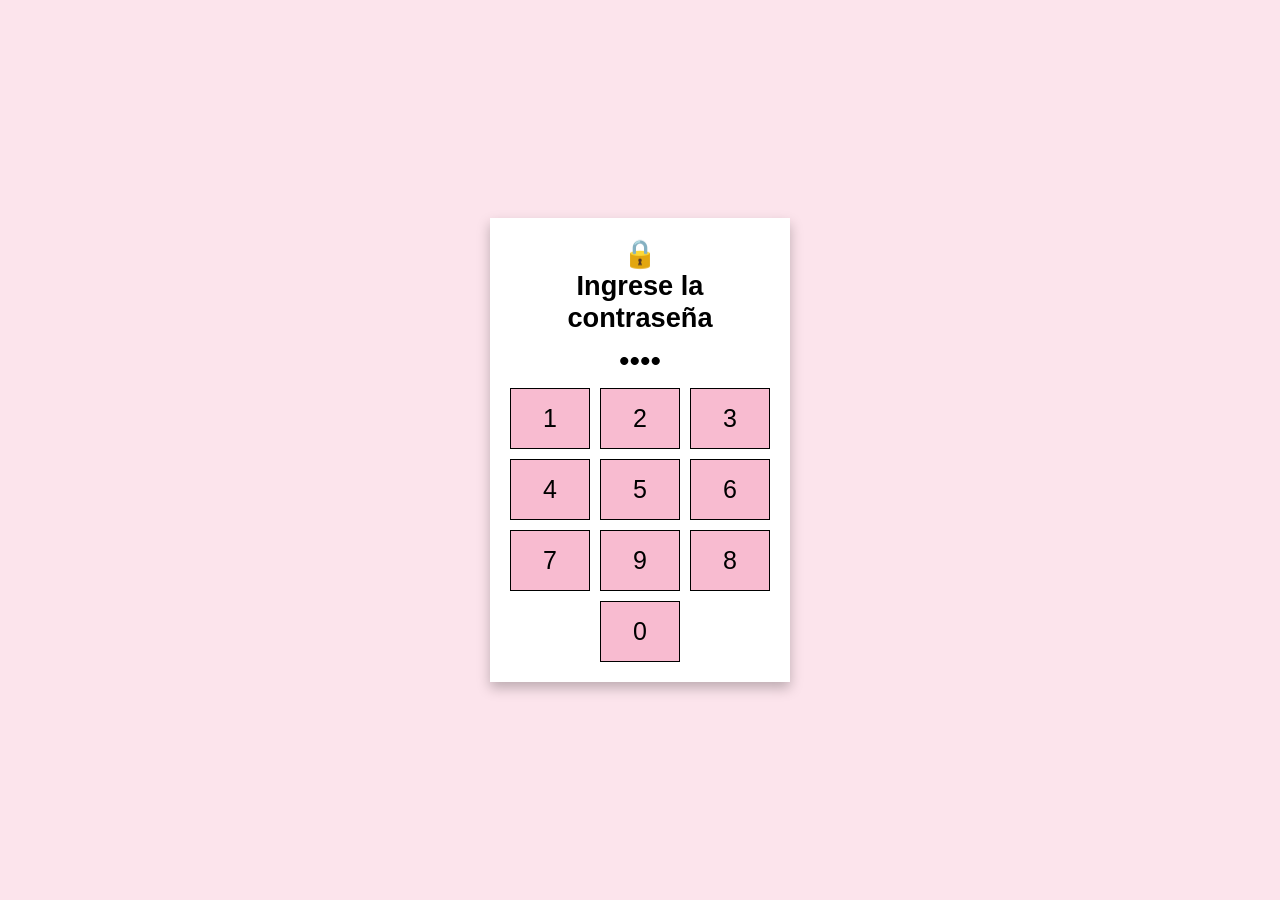
<file: index.html>
<!DOCTYPE html>
<html lang="en">
  <head>
    <meta charset="UTF-8" />
    <meta name="viewport" content="width=device-width, initial-scale=1.0" />
    <link rel="preconnect" href="https://fonts.googleapis.com">
    <link rel="preconnect" href="https://fonts.gstatic.com" crossorigin>
    <link href="https://fonts.googleapis.com/css2?family=Poppins:wght@300;400;500;600&display=swap" rel="stylesheet">
    <title>Sonnenschein</title>
    
    <style>
      * {
        padding: 0;
        margin: 0;
        box-sizing: border-box;
        font-family: sans-serif;
      }

      body {
        display: flex;
        width: 100%;
        height: 100vh;
        justify-content: center;
        align-items: center;
        background-color: #fce4ec;
      }

      .container {
        width: 300px;
        text-align: center;
        padding: 20px;
        background-color: #fff;
        box-shadow: 0 6px 12px rgba(0, 0, 0, 0.25);
      }

      .container h2 {
        font-size: 1.7rem;
      }

      .input-display {
        text-align: center;
        margin: 0;
        font-size: 30px;
        margin: 10px 0;
      }

      .keypad {
        display: grid;
        grid-template-columns: repeat(3, 1fr);
        gap: 10px;
      }

      .keypad button {
        padding: 15px;
        font-size: 25px;
        background-color: #f8bbd0;
        border: 1px black solid;
        outline: none;
        cursor: pointer;
        transition: background 0.2s;
      }

      .key:hover {
        background-color: #f48fb1;
      }

      .keypad button:last-child {
        grid-column: 2/3;
      }

    </style>
  </head>
  <body>
    <div class="container">
      <h2>
        🔒<br />
        Ingrese la contraseña
      </h2>
      <div class="input-display" id="inputDisplay">••••</div>
      <div class="keypad">
        <button class="key" onclick="enterDigit('1')">1</button>
        <button class="key" onclick="enterDigit('2')">2</button>
        <button class="key" onclick="enterDigit('3')">3</button>
        <button class="key" onclick="enterDigit('4')">4</button>
        <button class="key" onclick="enterDigit('5')">5</button>
        <button class="key" onclick="enterDigit('6')">6</button>
        <button class="key" onclick="enterDigit('7')">7</button>
        <button class="key" onclick="enterDigit('9')">9</button>
        <button class="key" onclick="enterDigit('8')">8</button>
        <button class="key" onclick="enterDigit('0')">0</button>
      </div>
    </div>

    <script>
      const correctPassword = "0907";
      const display = document.getElementById("inputDisplay");
      let input = "";
      function enterDigit(digit) {
        if (input.length < 4) {
          input += digit;
        }
        display.textContent = input.padEnd(4, "•");
        if (input.length === 4) {
          if (input === correctPassword) {
            window.location.href = "flower.html"; 
          } else {
            alert("Contraseña incorecta, intenta de nuevo");
            input = "";
            display.textContent = "••••";
          }
        }
      }
    </script>
  </body>
</html>
</file>
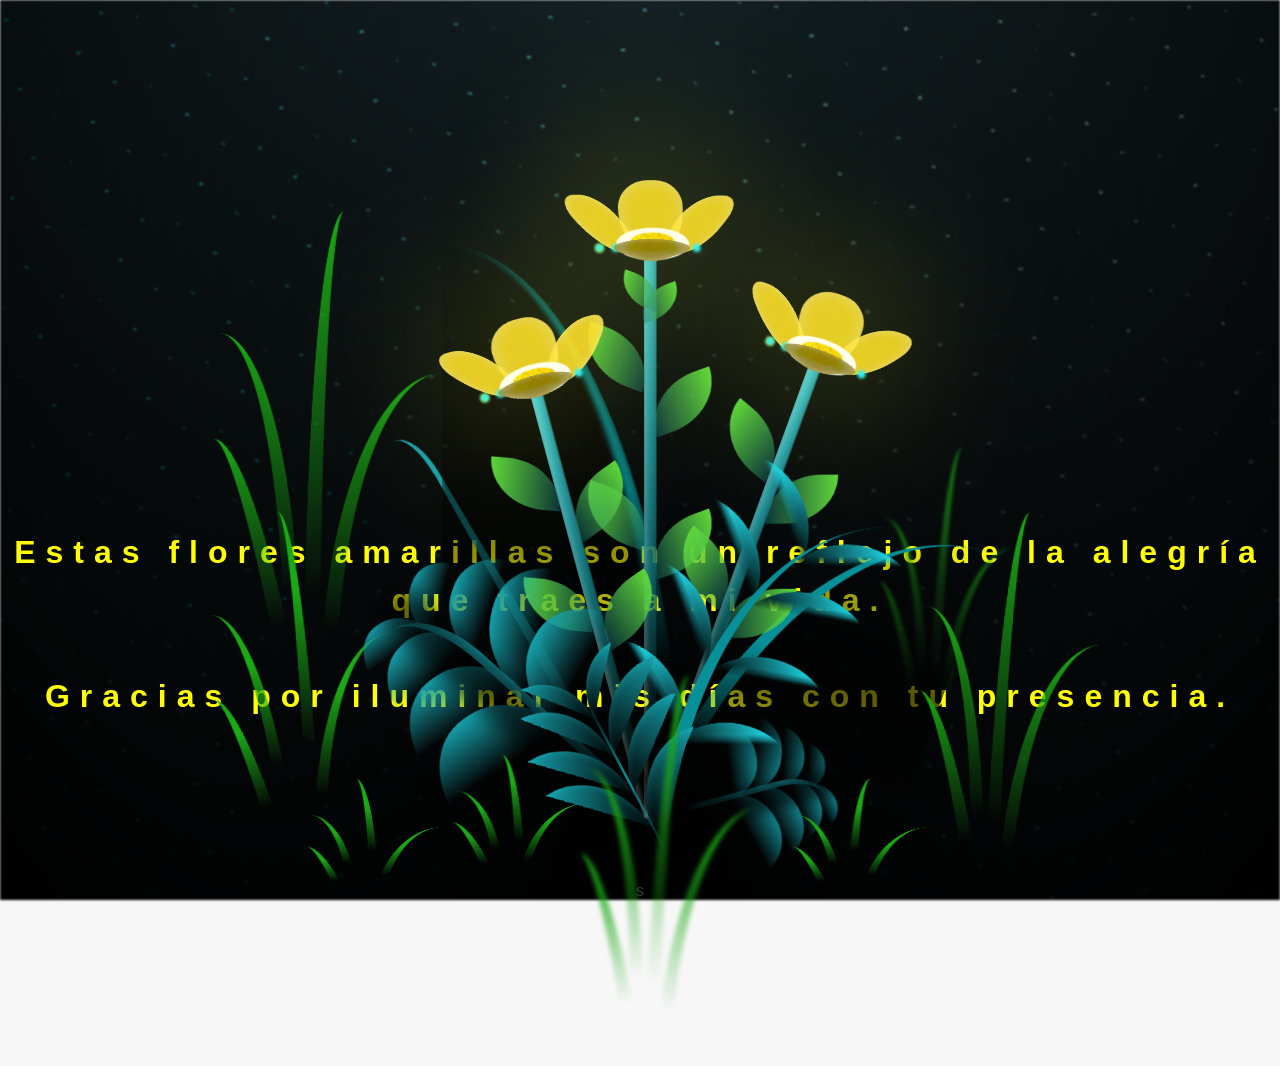
<file: flower.html>
<!DOCTYPE html>
<html lang="es">
  <head>
    <meta charset="UTF-8" />
    <meta http-equiv="X-UA-Compatible" content="IE=edge" />
    <meta name="viewport" content="width=device-width, initial-scale=1.0" />
    <link rel="stylesheet" href="css/main.css" />
    <link rel="icon" href="img/flowers.png" type="image/x-icon" />
    <title>Flower</title>
  </head>
  <body class="container">

  s
    <h1 class="titulo">Estas flores amarillas son un reflejo de la alegría que traes a mi vida. <br> <br>
      Gracias por iluminar mis días con tu presencia.</h1>
  
    <div class="night"></div>
    <div class="flowers">
      <div class="flower flower--1">
        <div class="flower__leafs flower__leafs--1">
          <div class="flower__leaf flower__leaf--1"></div>
          <div class="flower__leaf flower__leaf--2"></div>
          <div class="flower__leaf flower__leaf--3"></div>
          <div class="flower__leaf flower__leaf--4"></div>
          <div class="flower__white-circle"></div>

          <div class="flower__light flower__light--1"></div>
          <div class="flower__light flower__light--2"></div>
          <div class="flower__light flower__light--3"></div>
          <div class="flower__light flower__light--4"></div>
          <div class="flower__light flower__light--5"></div>
          <div class="flower__light flower__light--6"></div>
          <div class="flower__light flower__light--7"></div>
          <div class="flower__light flower__light--8"></div>
        </div>
        <div class="flower__line">
          <div class="flower__line__leaf flower__line__leaf--1"></div>
          <div class="flower__line__leaf flower__line__leaf--2"></div>
          <div class="flower__line__leaf flower__line__leaf--3"></div>
          <div class="flower__line__leaf flower__line__leaf--4"></div>
          <div class="flower__line__leaf flower__line__leaf--5"></div>
          <div class="flower__line__leaf flower__line__leaf--6"></div>
        </div>
      </div>

      <div class="flower flower--2">
        <div class="flower__leafs flower__leafs--2">
          <div class="flower__leaf flower__leaf--1"></div>
          <div class="flower__leaf flower__leaf--2"></div>
          <div class="flower__leaf flower__leaf--3"></div>
          <div class="flower__leaf flower__leaf--4"></div>
          <div class="flower__white-circle"></div>

          <div class="flower__light flower__light--1"></div>
          <div class="flower__light flower__light--2"></div>
          <div class="flower__light flower__light--3"></div>
          <div class="flower__light flower__light--4"></div>
          <div class="flower__light flower__light--5"></div>
          <div class="flower__light flower__light--6"></div>
          <div class="flower__light flower__light--7"></div>
          <div class="flower__light flower__light--8"></div>
        </div>
        <div class="flower__line">
          <div class="flower__line__leaf flower__line__leaf--1"></div>
          <div class="flower__line__leaf flower__line__leaf--2"></div>
          <div class="flower__line__leaf flower__line__leaf--3"></div>
          <div class="flower__line__leaf flower__line__leaf--4"></div>
        </div>
      </div>

      <div class="flower flower--3">
        <div class="flower__leafs flower__leafs--3">
          <div class="flower__leaf flower__leaf--1"></div>
          <div class="flower__leaf flower__leaf--2"></div>
          <div class="flower__leaf flower__leaf--3"></div>
          <div class="flower__leaf flower__leaf--4"></div>
          <div class="flower__white-circle"></div>

          <div class="flower__light flower__light--1"></div>
          <div class="flower__light flower__light--2"></div>
          <div class="flower__light flower__light--3"></div>
          <div class="flower__light flower__light--4"></div>
          <div class="flower__light flower__light--5"></div>
          <div class="flower__light flower__light--6"></div>
          <div class="flower__light flower__light--7"></div>
          <div class="flower__light flower__light--8"></div>
        </div>
        <div class="flower__line">
          <div class="flower__line__leaf flower__line__leaf--1"></div>
          <div class="flower__line__leaf flower__line__leaf--2"></div>
          <div class="flower__line__leaf flower__line__leaf--3"></div>
          <div class="flower__line__leaf flower__line__leaf--4"></div>
        </div>
      </div>

      <div class="grow-ans" style="--d: 1.2s">
        <div class="flower__g-long">
          <div class="flower__g-long__top"></div>
          <div class="flower__g-long__bottom"></div>
        </div>
      </div>

      <div class="growing-grass">
        <div class="flower__grass flower__grass--1">
          <div class="flower__grass--top"></div>
          <div class="flower__grass--bottom"></div>
          <div class="flower__grass__leaf flower__grass__leaf--1"></div>
          <div class="flower__grass__leaf flower__grass__leaf--2"></div>
          <div class="flower__grass__leaf flower__grass__leaf--3"></div>
          <div class="flower__grass__leaf flower__grass__leaf--4"></div>
          <div class="flower__grass__leaf flower__grass__leaf--5"></div>
          <div class="flower__grass__leaf flower__grass__leaf--6"></div>
          <div class="flower__grass__leaf flower__grass__leaf--7"></div>
          <div class="flower__grass__leaf flower__grass__leaf--8"></div>
          <div class="flower__grass__overlay"></div>
        </div>
      </div>

      <div class="growing-grass">
        <div class="flower__grass flower__grass--2">
          <div class="flower__grass--top"></div>
          <div class="flower__grass--bottom"></div>
          <div class="flower__grass__leaf flower__grass__leaf--1"></div>
          <div class="flower__grass__leaf flower__grass__leaf--2"></div>
          <div class="flower__grass__leaf flower__grass__leaf--3"></div>
          <div class="flower__grass__leaf flower__grass__leaf--4"></div>
          <div class="flower__grass__leaf flower__grass__leaf--5"></div>
          <div class="flower__grass__leaf flower__grass__leaf--6"></div>
          <div class="flower__grass__leaf flower__grass__leaf--7"></div>
          <div class="flower__grass__leaf flower__grass__leaf--8"></div>
          <div class="flower__grass__overlay"></div>
        </div>
      </div>

      <div class="grow-ans" style="--d: 2.4s">
        <div class="flower__g-right flower__g-right--1">
          <div class="leaf"></div>
        </div>
      </div>

      <div class="grow-ans" style="--d: 2.8s">
        <div class="flower__g-right flower__g-right--2">
          <div class="leaf"></div>
        </div>
      </div>

      <div class="grow-ans" style="--d: 2.8s">
        <div class="flower__g-front">
          <div
            class="flower__g-front__leaf-wrapper flower__g-front__leaf-wrapper--1"
          >
            <div class="flower__g-front__leaf"></div>
          </div>
          <div
            class="flower__g-front__leaf-wrapper flower__g-front__leaf-wrapper--2"
          >
            <div class="flower__g-front__leaf"></div>
          </div>
          <div
            class="flower__g-front__leaf-wrapper flower__g-front__leaf-wrapper--3"
          >
            <div class="flower__g-front__leaf"></div>
          </div>
          <div
            class="flower__g-front__leaf-wrapper flower__g-front__leaf-wrapper--4"
          >
            <div class="flower__g-front__leaf"></div>
          </div>
          <div
            class="flower__g-front__leaf-wrapper flower__g-front__leaf-wrapper--5"
          >
            <div class="flower__g-front__leaf"></div>
          </div>
          <div
            class="flower__g-front__leaf-wrapper flower__g-front__leaf-wrapper--6"
          >
            <div class="flower__g-front__leaf"></div>
          </div>
          <div
            class="flower__g-front__leaf-wrapper flower__g-front__leaf-wrapper--7"
          >
            <div class="flower__g-front__leaf"></div>
          </div>
          <div
            class="flower__g-front__leaf-wrapper flower__g-front__leaf-wrapper--8"
          >
            <div class="flower__g-front__leaf"></div>
          </div>
          <div class="flower__g-front__line"></div>
        </div>
      </div>

      <div class="grow-ans" style="--d: 3.2s">
        <div class="flower__g-fr">
          <div class="leaf"></div>
          <div class="flower__g-fr__leaf flower__g-fr__leaf--1"></div>
          <div class="flower__g-fr__leaf flower__g-fr__leaf--2"></div>
          <div class="flower__g-fr__leaf flower__g-fr__leaf--3"></div>
          <div class="flower__g-fr__leaf flower__g-fr__leaf--4"></div>
          <div class="flower__g-fr__leaf flower__g-fr__leaf--5"></div>
          <div class="flower__g-fr__leaf flower__g-fr__leaf--6"></div>
          <div class="flower__g-fr__leaf flower__g-fr__leaf--7"></div>
          <div class="flower__g-fr__leaf flower__g-fr__leaf--8"></div>
        </div>
      </div>

      <div class="long-g long-g--0">
        <div class="grow-ans" style="--d: 3s">
          <div class="leaf leaf--0"></div>
        </div>
        <div class="grow-ans" style="--d: 2.2s">
          <div class="leaf leaf--1"></div>
        </div>
        <div class="grow-ans" style="--d: 3.4s">
          <div class="leaf leaf--2"></div>
        </div>
        <div class="grow-ans" style="--d: 3.6s">
          <div class="leaf leaf--3"></div>
        </div>
      </div>

      <div class="long-g long-g--1">
        <div class="grow-ans" style="--d: 3.6s">
          <div class="leaf leaf--0"></div>
        </div>
        <div class="grow-ans" style="--d: 3.8s">
          <div class="leaf leaf--1"></div>
        </div>
        <div class="grow-ans" style="--d: 4s">
          <div class="leaf leaf--2"></div>
        </div>
        <div class="grow-ans" style="--d: 4.2s">
          <div class="leaf leaf--3"></div>
        </div>
      </div>

      <div class="long-g long-g--2">
        <div class="grow-ans" style="--d: 4s">
          <div class="leaf leaf--0"></div>
        </div>
        <div class="grow-ans" style="--d: 4.2s">
          <div class="leaf leaf--1"></div>
        </div>
        <div class="grow-ans" style="--d: 4.4s">
          <div class="leaf leaf--2"></div>
        </div>
        <div class="grow-ans" style="--d: 4.6s">
          <div class="leaf leaf--3"></div>
        </div>
      </div>

      <div class="long-g long-g--3">
        <div class="grow-ans" style="--d: 4s">
          <div class="leaf leaf--0"></div>
        </div>
        <div class="grow-ans" style="--d: 4.2s">
          <div class="leaf leaf--1"></div>
        </div>
        <div class="grow-ans" style="--d: 3s">
          <div class="leaf leaf--2"></div>
        </div>
        <div class="grow-ans" style="--d: 3.6s">
          <div class="leaf leaf--3"></div>
        </div>
      </div>

      <div class="long-g long-g--4">
        <div class="grow-ans" style="--d: 4s">
          <div class="leaf leaf--0"></div>
        </div>
        <div class="grow-ans" style="--d: 4.2s">
          <div class="leaf leaf--1"></div>
        </div>
        <div class="grow-ans" style="--d: 3s">
          <div class="leaf leaf--2"></div>
        </div>
        <div class="grow-ans" style="--d: 3.6s">
          <div class="leaf leaf--3"></div>
        </div>
      </div>

      <div class="long-g long-g--5">
        <div class="grow-ans" style="--d: 4s">
          <div class="leaf leaf--0"></div>
        </div>
        <div class="grow-ans" style="--d: 4.2s">
          <div class="leaf leaf--1"></div>
        </div>
        <div class="grow-ans" style="--d: 3s">
          <div class="leaf leaf--2"></div>
        </div>
        <div class="grow-ans" style="--d: 3.6s">
          <div class="leaf leaf--3"></div>
        </div>
      </div>

      <div class="long-g long-g--6">
        <div class="grow-ans" style="--d: 4.2s">
          <div class="leaf leaf--0"></div>
        </div>
        <div class="grow-ans" style="--d: 4.4s">
          <div class="leaf leaf--1"></div>
        </div>
        <div class="grow-ans" style="--d: 4.6s">
          <div class="leaf leaf--2"></div>
        </div>
        <div class="grow-ans" style="--d: 4.8s">
          <div class="leaf leaf--3"></div>
        </div>
      </div>

      <div class="long-g long-g--7">
        <div class="grow-ans" style="--d: 3s">
          <div class="leaf leaf--0"></div>
        </div>
        <div class="grow-ans" style="--d: 3.2s">
          <div class="leaf leaf--1"></div>
        </div>
        <div class="grow-ans" style="--d: 3.5s">
          <div class="leaf leaf--2"></div>
        </div>
        <div class="grow-ans" style="--d: 3.6s">
          <div class="leaf leaf--3"></div>
        </div>
      </div>
    </div>
    <script src="anim.js"></script>
    <script src="main.js"></script>
    
    <!-- Botón Sorpresa (Oculto por defecto) -->
<div id="container-sorpresa" style="display: none; position: absolute; top: 70%; z-index: 9999; text-align: center;">
  <a href="sorpresa.html" class="btn-sorpresa">✨ Una sorpresa más ✨</a>
</div>


<!-- Etiqueta de audio actualizada con id -->
<audio id="musica" src="sound/ChristianBasso&HaienQiu-Flowers.mp3" loop preload="auto"></audio>

<script>
  window.addEventListener("DOMContentLoaded", () => {
    const audio = document.getElementById("musica");

    // Intentar reproducir automáticamente al cargar/reiniciar
    const playAudio = () => {
      audio.play().catch((error) => {
        console.log("El navegador bloqueó la reproducción automática. Esperando toque del usuario.");
      });
    };

    playAudio();

   
    const enableAudioOnTouch = () => {
      if (audio.paused) {
        audio.play();
      }
      document.removeEventListener("click", enableAudioOnTouch);
      document.removeEventListener("touchstart", enableAudioOnTouch);
    };

    document.addEventListener("click", enableAudioOnTouch);
    document.addEventListener("touchstart", enableAudioOnTouch);
  });
</script>

  </body>
</html>
</file>
<file: css/main.css>
*,
*::after,
*::before {
  padding: 0;
  margin: 0;
  box-sizing: border-box;
}

:root {
  --dark-color: #000;
}

body {
  display: flex;
  align-items: flex-end;
  justify-content: center;
  min-height: 100vh;
  background-color: var(--dark-color);
  overflow: hidden;
  perspective: 1000px;
}

#lyrics {
  font-size: 28px;
  font-family: "Franklin Gothic Medium", "Arial Narrow", Arial, sans-serif;
  color: white;
  position: absolute;
  margin-bottom: 20%;
  z-index: 1;
  font-weight: bold;
  letter-spacing: 4px;
}
@media only screen and (max-width: 600px) {
  /* Estilos específicos para dispositivos con un ancho máximo de 600px */
  #lyrics {
      font-size: 14px; /* Reduce el tamaño del texto para dispositivos más pequeños */
      margin-bottom: 530px;
      letter-spacing: 3px;
  }

}
.titulo {
  margin-bottom: 180px;
  font-family: "Arial Narrow", Arial, sans-serif;
  color: yellow;
  position: absolute;
  font-weight: bold;
  letter-spacing: 10px;
  opacity: 0;
  animation: fadeIn 3s ease-in-out forwards;
  text-align: center;
}
@keyframes fadeIn {
  from {
    opacity: 0;
  }
  to {
    opacity: 1;
  }
}

.night {
  z-index: -1;
  position: absolute;
  left: 50%;
  top: 0;
  transform: translateX(-50%);
  width: 100%;
  height: 100%;
  filter: blur(0.1vmin);
  background-image: radial-gradient(
      ellipse at top,
      transparent 0%,
      var(--dark-color)
    ),
    radial-gradient(
      ellipse at bottom,
      var(--dark-color),
      rgba(145, 233, 255, 0.2)
    ),
    repeating-linear-gradient(
      220deg,
      rgb(0, 0, 0) 0px,
      rgb(0, 0, 0) 19px,
      transparent 19px,
      transparent 22px
    ),
    repeating-linear-gradient(
      189deg,
      rgb(0, 0, 0) 0px,
      rgb(0, 0, 0) 19px,
      transparent 19px,
      transparent 22px
    ),
    repeating-linear-gradient(
      148deg,
      rgb(0, 0, 0) 0px,
      rgb(0, 0, 0) 19px,
      transparent 19px,
      transparent 22px
    ),
    linear-gradient(90deg, rgb(0, 255, 250), rgb(240, 240, 240));
}

.flowers {
  position: relative;
  transform: scale(0.9);
  /*margin-bottom: 100px;
  */
}

@media only screen and (max-width: 600px) {
  /* Estilos específicos para dispositivos con un ancho máximo de 600px */
.flowers {
      font-size: 14px;
      margin-bottom: 35%;
      letter-spacing: 3px;
      transform: scale(1.0);
}

}

.flower {
  position: absolute;
  bottom: 10vmin;
  transform-origin: bottom center;
  z-index: 10;
  --fl-speed: 0.8s;
}
.flower--1 {
  -webkit-animation: moving-flower-1 4s linear infinite;
  animation: moving-flower-1 4s linear infinite;
}
.flower--1 .flower__line {
  height: 70vmin;
  -webkit-animation-delay: 0.3s;
  animation-delay: 0.3s;
}
.flower--1 .flower__line__leaf--1 {
  -webkit-animation: blooming-leaf-right var(--fl-speed) 1.6s backwards;
  animation: blooming-leaf-right var(--fl-speed) 1.6s backwards;
}
.flower--1 .flower__line__leaf--2 {
  -webkit-animation: blooming-leaf-right var(--fl-speed) 1.4s backwards;
  animation: blooming-leaf-right var(--fl-speed) 1.4s backwards;
}
.flower--1 .flower__line__leaf--3 {
  -webkit-animation: blooming-leaf-left var(--fl-speed) 1.2s backwards;
  animation: blooming-leaf-left var(--fl-speed) 1.2s backwards;
}
.flower--1 .flower__line__leaf--4 {
  -webkit-animation: blooming-leaf-left var(--fl-speed) 1s backwards;
  animation: blooming-leaf-left var(--fl-speed) 1s backwards;
}
.flower--1 .flower__line__leaf--5 {
  -webkit-animation: blooming-leaf-right var(--fl-speed) 1.8s backwards;
  animation: blooming-leaf-right var(--fl-speed) 1.8s backwards;
}
.flower--1 .flower__line__leaf--6 {
  -webkit-animation: blooming-leaf-left var(--fl-speed) 2s backwards;
  animation: blooming-leaf-left var(--fl-speed) 2s backwards;
}
.flower--2 {
  left: 50%;
  transform: rotate(20deg);
  -webkit-animation: moving-flower-2 4s linear infinite;
  animation: moving-flower-2 4s linear infinite;
}
.flower--2 .flower__line {
  height: 60vmin;
  -webkit-animation-delay: 0.6s;
  animation-delay: 0.6s;
}
.flower--2 .flower__line__leaf--1 {
  -webkit-animation: blooming-leaf-right var(--fl-speed) 1.9s backwards;
  animation: blooming-leaf-right var(--fl-speed) 1.9s backwards;
}
.flower--2 .flower__line__leaf--2 {
  -webkit-animation: blooming-leaf-right var(--fl-speed) 1.7s backwards;
  animation: blooming-leaf-right var(--fl-speed) 1.7s backwards;
}
.flower--2 .flower__line__leaf--3 {
  -webkit-animation: blooming-leaf-left var(--fl-speed) 1.5s backwards;
  animation: blooming-leaf-left var(--fl-speed) 1.5s backwards;
}
.flower--2 .flower__line__leaf--4 {
  -webkit-animation: blooming-leaf-left var(--fl-speed) 1.3s backwards;
  animation: blooming-leaf-left var(--fl-speed) 1.3s backwards;
}
.flower--3 {
  left: 50%;
  transform: rotate(-15deg);
  -webkit-animation: moving-flower-3 4s linear infinite;
  animation: moving-flower-3 4s linear infinite;
}
.flower--3 .flower__line {
  -webkit-animation-delay: 0.9s;
  animation-delay: 0.9s;
}
.flower--3 .flower__line__leaf--1 {
  -webkit-animation: blooming-leaf-right var(--fl-speed) 2.5s backwards;
  animation: blooming-leaf-right var(--fl-speed) 2.5s backwards;
}
.flower--3 .flower__line__leaf--2 {
  -webkit-animation: blooming-leaf-right var(--fl-speed) 2.3s backwards;
  animation: blooming-leaf-right var(--fl-speed) 2.3s backwards;
}
.flower--3 .flower__line__leaf--3 {
  -webkit-animation: blooming-leaf-left var(--fl-speed) 2.1s backwards;
  animation: blooming-leaf-left var(--fl-speed) 2.1s backwards;
}
.flower--3 .flower__line__leaf--4 {
  -webkit-animation: blooming-leaf-left var(--fl-speed) 1.9s backwards;
  animation: blooming-leaf-left var(--fl-speed) 1.9s backwards;
}
.flower__leafs {
  position: relative;
  -webkit-animation: blooming-flower 2s backwards;
  animation: blooming-flower 2s backwards;
}
.flower__leafs--1 {
  -webkit-animation-delay: 1.1s;
  animation-delay: 1.1s;
}
.flower__leafs--2 {
  -webkit-animation-delay: 1.4s;
  animation-delay: 1.4s;
}
.flower__leafs--3 {
  -webkit-animation-delay: 1.7s;
  animation-delay: 1.7s;
}
.flower__leafs::after {
  content: "";
  position: absolute;
  left: 0;
  top: 0;
  transform: translate(-50%, -100%);
  width: 8vmin;
  height: 8vmin;
  background-color: #f9fd25;
  /* background-color: #fd2525; */
  filter: blur(10vmin);
}
.flower__leaf {
  position: absolute;
  bottom: 0;
  left: 50%;
  width: 8vmin;
  height: 11vmin;
  border-radius: 51% 49% 47% 53%/44% 45% 55% 69%;
  background-color: #253bfd;
  background-color: #fddd25;
  transform-origin: bottom center;
  opacity: 0.9;
  box-shadow: inset 0 0 2vmin rgba(255, 255, 255, 0.5);
}
.flower__leaf--1 {
  transform: translate(-10%, 1%) rotateY(40deg) rotateX(-50deg);
}
.flower__leaf--2 {
  transform: translate(-50%, -4%) rotateX(40deg);
}
.flower__leaf--3 {
  transform: translate(-90%, 0%) rotateY(45deg) rotateX(50deg);
}
.flower__leaf--4 {
  width: 8vmin;
  height: 8vmin;
  transform-origin: bottom left;
  border-radius: 4vmin 10vmin 4vmin 4vmin;
  transform: translate(0%, 18%) rotateX(70deg) rotate(-43deg);
  background-color: #7c6901;
  z-index: 1;
  opacity: 0.8;
}
.flower__white-circle {
  position: absolute;
  left: -3.5vmin;
  top: -3vmin;
  width: 9vmin;
  height: 4vmin;
  border-radius: 50%;
  background-color: #fff;
}
.flower__white-circle::after {
  content: "";
  position: absolute;
  left: 50%;
  top: 45%;
  transform: translate(-50%, -50%);
  width: 60%;
  height: 60%;
  border-radius: inherit;
  background-image: repeating-linear-gradient(
      135deg,
      rgba(0, 0, 0, 0.03) 0px,
      rgba(0, 0, 0, 0.03) 1px,
      transparent 1px,
      transparent 12px
    ),
    repeating-linear-gradient(
      45deg,
      rgba(0, 0, 0, 0.03) 0px,
      rgba(0, 0, 0, 0.03) 1px,
      transparent 1px,
      transparent 12px
    ),
    repeating-linear-gradient(
      67.5deg,
      rgba(0, 0, 0, 0.03) 0px,
      rgba(0, 0, 0, 0.03) 1px,
      transparent 1px,
      transparent 12px
    ),
    repeating-linear-gradient(
      135deg,
      rgba(0, 0, 0, 0.03) 0px,
      rgba(0, 0, 0, 0.03) 1px,
      transparent 1px,
      transparent 12px
    ),
    repeating-linear-gradient(
      45deg,
      rgba(0, 0, 0, 0.03) 0px,
      rgba(0, 0, 0, 0.03) 1px,
      transparent 1px,
      transparent 12px
    ),
    repeating-linear-gradient(
      112.5deg,
      rgba(0, 0, 0, 0.03) 0px,
      rgba(0, 0, 0, 0.03) 1px,
      transparent 1px,
      transparent 12px
    ),
    repeating-linear-gradient(
      112.5deg,
      rgba(0, 0, 0, 0.03) 0px,
      rgba(0, 0, 0, 0.03) 1px,
      transparent 1px,
      transparent 12px
    ),
    repeating-linear-gradient(
      45deg,
      rgba(0, 0, 0, 0.03) 0px,
      rgba(0, 0, 0, 0.03) 1px,
      transparent 1px,
      transparent 12px
    ),
    repeating-linear-gradient(
      22.5deg,
      rgba(0, 0, 0, 0.03) 0px,
      rgba(0, 0, 0, 0.03) 1px,
      transparent 1px,
      transparent 12px
    ),
    repeating-linear-gradient(
      45deg,
      rgba(0, 0, 0, 0.03) 0px,
      rgba(0, 0, 0, 0.03) 1px,
      transparent 1px,
      transparent 12px
    ),
    repeating-linear-gradient(
      22.5deg,
      rgba(0, 0, 0, 0.03) 0px,
      rgba(0, 0, 0, 0.03) 1px,
      transparent 1px,
      transparent 12px
    ),
    repeating-linear-gradient(
      135deg,
      rgba(0, 0, 0, 0.03) 0px,
      rgba(0, 0, 0, 0.03) 1px,
      transparent 1px,
      transparent 12px
    ),
    repeating-linear-gradient(
      157.5deg,
      rgba(0, 0, 0, 0.03) 0px,
      rgba(0, 0, 0, 0.03) 1px,
      transparent 1px,
      transparent 12px
    ),
    repeating-linear-gradient(
      67.5deg,
      rgba(0, 0, 0, 0.03) 0px,
      rgba(0, 0, 0, 0.03) 1px,
      transparent 1px,
      transparent 12px
    ),
    repeating-linear-gradient(
      67.5deg,
      rgba(0, 0, 0, 0.03) 0px,
      rgba(0, 0, 0, 0.03) 1px,
      transparent 1px,
      transparent 12px
    ),
    linear-gradient(90deg, rgb(255, 235, 18), rgb(255, 206, 0));
}
.flower__line {
  height: 55vmin;
  width: 1.5vmin;
  background-image: linear-gradient(
      to left,
      rgba(0, 0, 0, 0.2),
      transparent,
      rgba(255, 255, 255, 0.2)
    ),
    linear-gradient(to top, transparent 10%, #14757a, #39c6d6);
  box-shadow: inset 0 0 2px rgba(0, 0, 0, 0.5);
  -webkit-animation: grow-flower-tree 4s backwards;
  animation: grow-flower-tree 4s backwards;
}
.flower__line__leaf {
  --w: 7vmin;
  --h: calc(var(--w) + 2vmin);
  position: absolute;
  top: 20%;
  left: 90%;
  width: var(--w);
  height: var(--h);
  border-top-right-radius: var(--h);
  border-bottom-left-radius: var(--h);
  background-image: linear-gradient(to top, rgba(20, 117, 122, 0.4), #5ed639);
}
.flower__line__leaf--1 {
  transform: rotate(70deg) rotateY(30deg);
}
.flower__line__leaf--2 {
  top: 45%;
  transform: rotate(70deg) rotateY(30deg);
}
.flower__line__leaf--3,
.flower__line__leaf--4,
.flower__line__leaf--6 {
  border-top-right-radius: 0;
  border-bottom-left-radius: 0;
  border-top-left-radius: var(--h);
  border-bottom-right-radius: var(--h);
  left: -460%;
  top: 12%;
  transform: rotate(-70deg) rotateY(30deg);
}
.flower__line__leaf--4 {
  top: 40%;
}
.flower__line__leaf--5 {
  top: 0;
  transform-origin: left;
  transform: rotate(70deg) rotateY(30deg) scale(0.6);
}
.flower__line__leaf--6 {
  top: -2%;
  left: -450%;
  transform-origin: right;
  transform: rotate(-70deg) rotateY(30deg) scale(0.6);
}
.flower__light {
  position: absolute;
  bottom: 0vmin;
  width: 1vmin;
  height: 1vmin;
  background-color: rgb(255, 251, 0);
  border-radius: 50%;
  filter: blur(0.2vmin);
  -webkit-animation: light-ans 4s linear infinite backwards;
  animation: light-ans 4s linear infinite backwards;
}
.flower__light:nth-child(odd) {
  background-color: #23f0ff;
}
.flower__light--1 {
  left: -2vmin;
  -webkit-animation-delay: 1s;
  animation-delay: 1s;
}
.flower__light--2 {
  left: 3vmin;
  -webkit-animation-delay: 0.5s;
  animation-delay: 0.5s;
}
.flower__light--3 {
  left: -6vmin;
  -webkit-animation-delay: 0.3s;
  animation-delay: 0.3s;
}
.flower__light--4 {
  left: 6vmin;
  -webkit-animation-delay: 0.9s;
  animation-delay: 0.9s;
}
.flower__light--5 {
  left: -1vmin;
  -webkit-animation-delay: 1.5s;
  animation-delay: 1.5s;
}
.flower__light--6 {
  left: -4vmin;
  -webkit-animation-delay: 3s;
  animation-delay: 3s;
}
.flower__light--7 {
  left: 3vmin;
  -webkit-animation-delay: 2s;
  animation-delay: 2s;
}
.flower__light--8 {
  left: -6vmin;
  -webkit-animation-delay: 3.5s;
  animation-delay: 3.5s;
}
.flower__grass {
  --c: #159faa;
  --line-w: 1.5vmin;
  position: absolute;
  bottom: 12vmin;
  left: -7vmin;
  display: flex;
  flex-direction: column;
  align-items: flex-end;
  z-index: 20;
  transform-origin: bottom center;
  transform: rotate(-48deg) rotateY(40deg);
}
.flower__grass--1 {
  -webkit-animation: moving-grass 2s linear infinite;
  animation: moving-grass 2s linear infinite;
}
.flower__grass--2 {
  left: 2vmin;
  bottom: 10vmin;
  transform: scale(0.5) rotate(75deg) rotateX(10deg) rotateY(-200deg);
  opacity: 0.8;
  z-index: 0;
  -webkit-animation: moving-grass--2 1.5s linear infinite;
  animation: moving-grass--2 1.5s linear infinite;
}
.flower__grass--top {
  width: 7vmin;
  height: 10vmin;
  border-top-right-radius: 100%;
  border-right: var(--line-w) solid var(--c);
  transform-origin: bottom center;
  transform: rotate(-2deg);
}
.flower__grass--bottom {
  margin-top: -2px;
  width: var(--line-w);
  height: 25vmin;
  background-image: linear-gradient(to top, transparent, var(--c));
}
.flower__grass__leaf {
  --size: 10vmin;
  position: absolute;
  width: calc(var(--size) * 2.1);
  height: var(--size);
  border-top-left-radius: var(--size);
  border-top-right-radius: var(--size);
  background-image: linear-gradient(
    to top,
    transparent,
    transparent 30%,
    var(--c)
  );
  z-index: 100;
}
.flower__grass__leaf--1 {
  top: -6%;
  left: 30%;
  --size: 6vmin;
  transform: rotate(-20deg);
  -webkit-animation: growing-grass-ans--1 2s 2.6s backwards;
  animation: growing-grass-ans--1 2s 2.6s backwards;
}
@-webkit-keyframes growing-grass-ans--1 {
  0% {
    transform-origin: bottom left;
    transform: rotate(-20deg) scale(0);
  }
}
@keyframes growing-grass-ans--1 {
  0% {
    transform-origin: bottom left;
    transform: rotate(-20deg) scale(0);
  }
}
.flower__grass__leaf--2 {
  top: -5%;
  left: -110%;
  --size: 6vmin;
  transform: rotate(10deg);
  -webkit-animation: growing-grass-ans--2 2s 2.4s linear backwards;
  animation: growing-grass-ans--2 2s 2.4s linear backwards;
}
@-webkit-keyframes growing-grass-ans--2 {
  0% {
    transform-origin: bottom right;
    transform: rotate(10deg) scale(0);
  }
}
@keyframes growing-grass-ans--2 {
  0% {
    transform-origin: bottom right;
    transform: rotate(10deg) scale(0);
  }
}
.flower__grass__leaf--3 {
  top: 5%;
  left: 60%;
  --size: 8vmin;
  transform: rotate(-18deg) rotateX(-20deg);
  -webkit-animation: growing-grass-ans--3 2s 2.2s linear backwards;
  animation: growing-grass-ans--3 2s 2.2s linear backwards;
}
@-webkit-keyframes growing-grass-ans--3 {
  0% {
    transform-origin: bottom left;
    transform: rotate(-18deg) rotateX(-20deg) scale(0);
  }
}
@keyframes growing-grass-ans--3 {
  0% {
    transform-origin: bottom left;
    transform: rotate(-18deg) rotateX(-20deg) scale(0);
  }
}
.flower__grass__leaf--4 {
  top: 6%;
  left: -135%;
  --size: 8vmin;
  transform: rotate(2deg);
  -webkit-animation: growing-grass-ans--4 2s 2s linear backwards;
  animation: growing-grass-ans--4 2s 2s linear backwards;
}
@-webkit-keyframes growing-grass-ans--4 {
  0% {
    transform-origin: bottom right;
    transform: rotate(2deg) scale(0);
  }
}
@keyframes growing-grass-ans--4 {
  0% {
    transform-origin: bottom right;
    transform: rotate(2deg) scale(0);
  }
}
.flower__grass__leaf--5 {
  top: 20%;
  left: 60%;
  --size: 10vmin;
  transform: rotate(-24deg) rotateX(-20deg);
  -webkit-animation: growing-grass-ans--5 2s 1.8s linear backwards;
  animation: growing-grass-ans--5 2s 1.8s linear backwards;
}
@-webkit-keyframes growing-grass-ans--5 {
  0% {
    transform-origin: bottom left;
    transform: rotate(-24deg) rotateX(-20deg) scale(0);
  }
}
@keyframes growing-grass-ans--5 {
  0% {
    transform-origin: bottom left;
    transform: rotate(-24deg) rotateX(-20deg) scale(0);
  }
}
.flower__grass__leaf--6 {
  top: 22%;
  left: -180%;
  --size: 10vmin;
  transform: rotate(10deg);
  -webkit-animation: growing-grass-ans--6 2s 1.6s linear backwards;
  animation: growing-grass-ans--6 2s 1.6s linear backwards;
}
@-webkit-keyframes growing-grass-ans--6 {
  0% {
    transform-origin: bottom right;
    transform: rotate(10deg) scale(0);
  }
}
@keyframes growing-grass-ans--6 {
  0% {
    transform-origin: bottom right;
    transform: rotate(10deg) scale(0);
  }
}
.flower__grass__leaf--7 {
  top: 39%;
  left: 70%;
  --size: 10vmin;
  transform: rotate(-10deg);
  -webkit-animation: growing-grass-ans--7 2s 1.4s linear backwards;
  animation: growing-grass-ans--7 2s 1.4s linear backwards;
}
@-webkit-keyframes growing-grass-ans--7 {
  0% {
    transform-origin: bottom left;
    transform: rotate(-10deg) scale(0);
  }
}
@keyframes growing-grass-ans--7 {
  0% {
    transform-origin: bottom left;
    transform: rotate(-10deg) scale(0);
  }
}
.flower__grass__leaf--8 {
  top: 40%;
  left: -215%;
  --size: 11vmin;
  transform: rotate(10deg);
  -webkit-animation: growing-grass-ans--8 2s 1.2s linear backwards;
  animation: growing-grass-ans--8 2s 1.2s linear backwards;
}
@-webkit-keyframes growing-grass-ans--8 {
  0% {
    transform-origin: bottom right;
    transform: rotate(10deg) scale(0);
  }
}
@keyframes growing-grass-ans--8 {
  0% {
    transform-origin: bottom right;
    transform: rotate(10deg) scale(0);
  }
}
.flower__grass__overlay {
  position: absolute;
  top: -10%;
  right: 0%;
  width: 100%;
  height: 100%;
  background-color: rgba(0, 0, 0, 0.6);
  filter: blur(1.5vmin);
  z-index: 100;
}
.flower__g-long {
  --w: 2vmin;
  --h: 6vmin;
  --c: #159faa;
  position: absolute;
  bottom: 10vmin;
  left: -3vmin;
  transform-origin: bottom center;
  transform: rotate(-30deg) rotateY(-20deg);
  display: flex;
  flex-direction: column;
  align-items: flex-end;
  -webkit-animation: flower-g-long-ans 3s linear infinite;
  animation: flower-g-long-ans 3s linear infinite;
}
@-webkit-keyframes flower-g-long-ans {
  0%,
  100% {
    transform: rotate(-30deg) rotateY(-20deg);
  }
  50% {
    transform: rotate(-32deg) rotateY(-20deg);
  }
}
@keyframes flower-g-long-ans {
  0%,
  100% {
    transform: rotate(-30deg) rotateY(-20deg);
  }
  50% {
    transform: rotate(-32deg) rotateY(-20deg);
  }
}
.flower__g-long__top {
  top: calc(var(--h) * -1);
  width: calc(var(--w) + 1vmin);
  height: var(--h);
  border-top-right-radius: 100%;
  border-right: 0.7vmin solid var(--c);
  transform: translate(-0.7vmin, 1vmin);
}
.flower__g-long__bottom {
  width: var(--w);
  height: 50vmin;
  transform-origin: bottom center;
  background-image: linear-gradient(to top, transparent 30%, var(--c));
  box-shadow: inset 0 0 2px rgba(0, 0, 0, 0.5);
  -webkit-clip-path: polygon(35% 0, 65% 1%, 100% 100%, 0% 100%);
  clip-path: polygon(35% 0, 65% 1%, 100% 100%, 0% 100%);
}
.flower__g-right {
  position: absolute;
  bottom: 6vmin;
  left: -2vmin;
  transform-origin: bottom left;
  transform: rotate(20deg);
}
.flower__g-right .leaf {
  width: 30vmin;
  height: 50vmin;
  border-top-left-radius: 100%;
  border-left: 2vmin solid #079097;
  background-image: linear-gradient(
    to bottom,
    transparent,
    var(--dark-color) 60%
  );
  -webkit-mask-image: linear-gradient(to top, transparent 30%, #079097 60%);
}
.flower__g-right--1 {
  -webkit-animation: flower-g-right-ans 2.5s linear infinite;
  animation: flower-g-right-ans 2.5s linear infinite;
}
.flower__g-right--2 {
  left: 5vmin;
  transform: rotateY(-180deg);
  -webkit-animation: flower-g-right-ans--2 3s linear infinite;
  animation: flower-g-right-ans--2 3s linear infinite;
}
.flower__g-right--2 .leaf {
  height: 75vmin;
  filter: blur(0.3vmin);
  opacity: 0.8;
}
@-webkit-keyframes flower-g-right-ans {
  0%,
  100% {
    transform: rotate(20deg);
  }
  50% {
    transform: rotate(24deg) rotateX(-20deg);
  }
}
@keyframes flower-g-right-ans {
  0%,
  100% {
    transform: rotate(20deg);
  }
  50% {
    transform: rotate(24deg) rotateX(-20deg);
  }
}
@-webkit-keyframes flower-g-right-ans--2 {
  0%,
  100% {
    transform: rotateY(-180deg) rotate(0deg) rotateX(-20deg);
  }
  50% {
    transform: rotateY(-180deg) rotate(6deg) rotateX(-20deg);
  }
}
@keyframes flower-g-right-ans--2 {
  0%,
  100% {
    transform: rotateY(-180deg) rotate(0deg) rotateX(-20deg);
  }
  50% {
    transform: rotateY(-180deg) rotate(6deg) rotateX(-20deg);
  }
}
.flower__g-front {
  position: absolute;
  bottom: 6vmin;
  left: 2.5vmin;
  z-index: 100;
  transform-origin: bottom center;
  transform: rotate(-28deg) rotateY(30deg) scale(1.04);
  -webkit-animation: flower__g-front-ans 2s linear infinite;
  animation: flower__g-front-ans 2s linear infinite;
}
@-webkit-keyframes flower__g-front-ans {
  0%,
  100% {
    transform: rotate(-28deg) rotateY(30deg) scale(1.04);
  }
  50% {
    transform: rotate(-35deg) rotateY(40deg) scale(1.04);
  }
}
@keyframes flower__g-front-ans {
  0%,
  100% {
    transform: rotate(-28deg) rotateY(30deg) scale(1.04);
  }
  50% {
    transform: rotate(-35deg) rotateY(40deg) scale(1.04);
  }
}
.flower__g-front__line {
  width: 0.3vmin;
  height: 20vmin;
  background-image: linear-gradient(
    to top,
    transparent,
    #079097,
    transparent 100%
  );
  position: relative;
}
.flower__g-front__leaf-wrapper {
  position: absolute;
  top: 0;
  left: 0;
  transform-origin: bottom left;
  transform: rotate(10deg);
}
.flower__g-front__leaf-wrapper:nth-child(even) {
  left: 0vmin;
  transform: rotateY(-180deg) rotate(5deg);
  -webkit-animation: flower__g-front__leaf-left-ans 1s ease-in backwards;
  animation: flower__g-front__leaf-left-ans 1s ease-in backwards;
}
.flower__g-front__leaf-wrapper:nth-child(odd) {
  -webkit-animation: flower__g-front__leaf-ans 1s ease-in backwards;
  animation: flower__g-front__leaf-ans 1s ease-in backwards;
}
.flower__g-front__leaf-wrapper--1 {
  top: -8vmin;
  transform: scale(0.7);
  -webkit-animation: flower__g-front__leaf-ans 1s 5.5s ease-in backwards !important;
  animation: flower__g-front__leaf-ans 1s 5.5s ease-in backwards !important;
}
.flower__g-front__leaf-wrapper--2 {
  top: -8vmin;
  transform: rotateY(-180deg) scale(0.7) !important;
  -webkit-animation: flower__g-front__leaf-left-ans-2 1s 4.6s ease-in backwards !important;
  animation: flower__g-front__leaf-left-ans-2 1s 4.6s ease-in backwards !important;
}
.flower__g-front__leaf-wrapper--3 {
  top: -3vmin;
  -webkit-animation: flower__g-front__leaf-ans 1s 4.6s ease-in backwards;
  animation: flower__g-front__leaf-ans 1s 4.6s ease-in backwards;
}
.flower__g-front__leaf-wrapper--4 {
  top: -3vmin;
  transform: rotateY(-180deg) scale(0.9) !important;
  -webkit-animation: flower__g-front__leaf-left-ans-2 1s 4.6s ease-in backwards !important;
  animation: flower__g-front__leaf-left-ans-2 1s 4.6s ease-in backwards !important;
}
@-webkit-keyframes flower__g-front__leaf-left-ans-2 {
  0% {
    transform: rotateY(-180deg) scale(0);
  }
}
@keyframes flower__g-front__leaf-left-ans-2 {
  0% {
    transform: rotateY(-180deg) scale(0);
  }
}
.flower__g-front__leaf-wrapper--5,
.flower__g-front__leaf-wrapper--6 {
  top: 2vmin;
}
.flower__g-front__leaf-wrapper--7,
.flower__g-front__leaf-wrapper--8 {
  top: 6.5vmin;
}
.flower__g-front__leaf-wrapper--2 {
  -webkit-animation-delay: 5.2s !important;
  animation-delay: 5.2s !important;
}
.flower__g-front__leaf-wrapper--3 {
  -webkit-animation-delay: 4.9s !important;
  animation-delay: 4.9s !important;
}
.flower__g-front__leaf-wrapper--5 {
  -webkit-animation-delay: 4.3s !important;
  animation-delay: 4.3s !important;
}
.flower__g-front__leaf-wrapper--6 {
  -webkit-animation-delay: 4.1s !important;
  animation-delay: 4.1s !important;
}
.flower__g-front__leaf-wrapper--7 {
  -webkit-animation-delay: 3.8s !important;
  animation-delay: 3.8s !important;
}
.flower__g-front__leaf-wrapper--8 {
  -webkit-animation-delay: 3.5s !important;
  animation-delay: 3.5s !important;
}
@-webkit-keyframes flower__g-front__leaf-ans {
  0% {
    transform: rotate(10deg) scale(0);
  }
}
@keyframes flower__g-front__leaf-ans {
  0% {
    transform: rotate(10deg) scale(0);
  }
}
@-webkit-keyframes flower__g-front__leaf-left-ans {
  0% {
    transform: rotateY(-180deg) rotate(5deg) scale(0);
  }
}
@keyframes flower__g-front__leaf-left-ans {
  0% {
    transform: rotateY(-180deg) rotate(5deg) scale(0);
  }
}
.flower__g-front__leaf {
  width: 10vmin;
  height: 10vmin;
  border-radius: 100% 0% 0% 100%/100% 100% 0% 0%;
  box-shadow: inset 0 2px 1vmin hsla(184deg, 97%, 58%, 0.2);
  background-image: linear-gradient(
      to bottom left,
      transparent,
      var(--dark-color)
    ),
    linear-gradient(to bottom right, #159faa 50%, transparent 50%, transparent);
  -webkit-mask-image: linear-gradient(
    to bottom right,
    #159faa 50%,
    transparent 50%,
    transparent
  );
  mask-image: linear-gradient(
    to bottom right,
    #159faa 50%,
    transparent 50%,
    transparent
  );
}
.flower__g-fr {
  position: absolute;
  bottom: -4vmin;
  left: vmin;
  transform-origin: bottom left;
  z-index: 10;
  -webkit-animation: flower__g-fr-ans 2s linear infinite;
  animation: flower__g-fr-ans 2s linear infinite;
}
@-webkit-keyframes flower__g-fr-ans {
  0%,
  100% {
    transform: rotate(2deg);
  }
  50% {
    transform: rotate(4deg);
  }
}
@keyframes flower__g-fr-ans {
  0%,
  100% {
    transform: rotate(2deg);
  }
  50% {
    transform: rotate(4deg);
  }
}
.flower__g-fr .leaf {
  width: 30vmin;
  height: 50vmin;
  border-top-left-radius: 100%;
  border-left: 2vmin solid #079097;
  -webkit-mask-image: linear-gradient(to top, transparent 25%, #079097 50%);
  position: relative;
  z-index: 1;
}
.flower__g-fr__leaf {
  position: absolute;
  top: 0;
  left: 0;
  width: 10vmin;
  height: 10vmin;
  border-radius: 100% 0% 0% 100%/100% 100% 0% 0%;
  box-shadow: inset 0 2px 1vmin hsla(184deg, 97%, 58%, 0.2);
  background-image: linear-gradient(
      to bottom left,
      transparent,
      var(--dark-color) 98%
    ),
    linear-gradient(to bottom right, #23f0ff 45%, transparent 50%, transparent);
  -webkit-mask-image: linear-gradient(
    135deg,
    #159faa 40%,
    transparent 50%,
    transparent
  );
}
.flower__g-fr__leaf--1 {
  left: 20vmin;
  transform: rotate(45deg);
  -webkit-animation: flower__g-fr-leaft-ans-1 0.5s 5.2s linear backwards;
  animation: flower__g-fr-leaft-ans-1 0.5s 5.2s linear backwards;
}
@-webkit-keyframes flower__g-fr-leaft-ans-1 {
  0% {
    transform-origin: left;
    transform: rotate(45deg) scale(0);
  }
}
@keyframes flower__g-fr-leaft-ans-1 {
  0% {
    transform-origin: left;
    transform: rotate(45deg) scale(0);
  }
}
.flower__g-fr__leaf--2 {
  left: 12vmin;
  top: -7vmin;
  transform: rotate(25deg) rotateY(-180deg);
  -webkit-animation: flower__g-fr-leaft-ans-6 0.5s 5s linear backwards;
  animation: flower__g-fr-leaft-ans-6 0.5s 5s linear backwards;
}
.flower__g-fr__leaf--3 {
  left: 15vmin;
  top: 6vmin;
  transform: rotate(55deg);
  -webkit-animation: flower__g-fr-leaft-ans-5 0.5s 4.8s linear backwards;
  animation: flower__g-fr-leaft-ans-5 0.5s 4.8s linear backwards;
}
.flower__g-fr__leaf--4 {
  left: 6vmin;
  top: -2vmin;
  transform: rotate(25deg) rotateY(-180deg);
  -webkit-animation: flower__g-fr-leaft-ans-6 0.5s 4.6s linear backwards;
  animation: flower__g-fr-leaft-ans-6 0.5s 4.6s linear backwards;
}
.flower__g-fr__leaf--5 {
  left: 10vmin;
  top: 14vmin;
  transform: rotate(55deg);
  -webkit-animation: flower__g-fr-leaft-ans-5 0.5s 4.4s linear backwards;
  animation: flower__g-fr-leaft-ans-5 0.5s 4.4s linear backwards;
}
@-webkit-keyframes flower__g-fr-leaft-ans-5 {
  0% {
    transform-origin: left;
    transform: rotate(55deg) scale(0);
  }
}
@keyframes flower__g-fr-leaft-ans-5 {
  0% {
    transform-origin: left;
    transform: rotate(55deg) scale(0);
  }
}
.flower__g-fr__leaf--6 {
  left: 0vmin;
  top: 6vmin;
  transform: rotate(25deg) rotateY(-180deg);
  -webkit-animation: flower__g-fr-leaft-ans-6 0.5s 4.2s linear backwards;
  animation: flower__g-fr-leaft-ans-6 0.5s 4.2s linear backwards;
}
@-webkit-keyframes flower__g-fr-leaft-ans-6 {
  0% {
    transform-origin: right;
    transform: rotate(25deg) rotateY(-180deg) scale(0);
  }
}
@keyframes flower__g-fr-leaft-ans-6 {
  0% {
    transform-origin: right;
    transform: rotate(25deg) rotateY(-180deg) scale(0);
  }
}
.flower__g-fr__leaf--7 {
  left: 5vmin;
  top: 22vmin;
  transform: rotate(45deg);
  -webkit-animation: flower__g-fr-leaft-ans-7 0.5s 4s linear backwards;
  animation: flower__g-fr-leaft-ans-7 0.5s 4s linear backwards;
}
@-webkit-keyframes flower__g-fr-leaft-ans-7 {
  0% {
    transform-origin: left;
    transform: rotate(45deg) scale(0);
  }
}
@keyframes flower__g-fr-leaft-ans-7 {
  0% {
    transform-origin: left;
    transform: rotate(45deg) scale(0);
  }
}
.flower__g-fr__leaf--8 {
  left: -4vmin;
  top: 15vmin;
  transform: rotate(15deg) rotateY(-180deg);
  -webkit-animation: flower__g-fr-leaft-ans-8 0.5s 3.8s linear backwards;
  animation: flower__g-fr-leaft-ans-8 0.5s 3.8s linear backwards;
}
@-webkit-keyframes flower__g-fr-leaft-ans-8 {
  0% {
    transform-origin: right;
    transform: rotate(15deg) rotateY(-180deg) scale(0);
  }
}
@keyframes flower__g-fr-leaft-ans-8 {
  0% {
    transform-origin: right;
    transform: rotate(15deg) rotateY(-180deg) scale(0);
  }
}

.long-g {
  position: absolute;
  bottom: 25vmin;
  left: -42vmin;
  transform-origin: bottom left;
}
.long-g--1 {
  bottom: 0vmin;
  transform: scale(0.8) rotate(-5deg);
}
.long-g--1 .leaf {
  -webkit-mask-image: linear-gradient(
    to top,
    transparent 40%,
    #079097 80%
  ) !important;
}
.long-g--1 .leaf--1 {
  --w: 5vmin;
  --h: 60vmin;
  left: -2vmin;
  transform: rotate(3deg) rotateY(-180deg);
}
.long-g--2,
.long-g--3 {
  bottom: -3vmin;
  left: -35vmin;
  transform-origin: center;
  transform: scale(0.6) rotateX(60deg);
}
.long-g--2 .leaf,
.long-g--3 .leaf {
  -webkit-mask-image: linear-gradient(
    to top,
    transparent 50%,
    #079097 80%
  ) !important;
}
.long-g--2 .leaf--1,
.long-g--3 .leaf--1 {
  left: -1vmin;
  transform: rotateY(-180deg);
}
.long-g--3 {
  left: -17vmin;
  bottom: 0vmin;
}
.long-g--3 .leaf {
  -webkit-mask-image: linear-gradient(
    to top,
    transparent 40%,
    #079097 80%
  ) !important;
}
.long-g--4 {
  left: 25vmin;
  bottom: -3vmin;
  transform-origin: center;
  transform: scale(0.6) rotateX(60deg);
}
.long-g--4 .leaf {
  -webkit-mask-image: linear-gradient(
    to top,
    transparent 50%,
    #079097 80%
  ) !important;
}
.long-g--5 {
  left: 42vmin;
  bottom: 0vmin;
  transform: scale(0.8) rotate(2deg);
}
.long-g--6 {
  left: 0vmin;
  bottom: -20vmin;
  z-index: 100;
  filter: blur(0.3vmin);
  transform: scale(0.8) rotate(2deg);
}
.long-g--7 {
  left: 35vmin;
  bottom: 20vmin;
  z-index: -1;
  filter: blur(0.3vmin);
  transform: scale(0.6) rotate(2deg);
  opacity: 0.7;
}
.long-g .leaf {
  --w: 15vmin;
  --h: 40vmin;
  --c: #1aaa15;
  position: absolute;
  bottom: 0;
  width: var(--w);
  height: var(--h);
  border-top-left-radius: 100%;
  border-left: 2vmin solid var(--c);
  -webkit-mask-image: linear-gradient(
    to top,
    transparent 20%,
    var(--dark-color)
  );
  transform-origin: bottom center;
}
.long-g .leaf--0 {
  left: 2vmin;
  -webkit-animation: leaf-ans-1 4s linear infinite;
  animation: leaf-ans-1 4s linear infinite;
}
.long-g .leaf--1 {
  --w: 5vmin;
  --h: 60vmin;
  -webkit-animation: leaf-ans-1 4s linear infinite;
  animation: leaf-ans-1 4s linear infinite;
}
.long-g .leaf--2 {
  --w: 10vmin;
  --h: 40vmin;
  left: -0.5vmin;
  bottom: 5vmin;
  transform-origin: bottom left;
  transform: rotateY(-180deg);
  -webkit-animation: leaf-ans-2 3s linear infinite;
  animation: leaf-ans-2 3s linear infinite;
}
.long-g .leaf--3 {
  --w: 5vmin;
  --h: 30vmin;
  left: -1vmin;
  bottom: 3.2vmin;
  transform-origin: bottom left;
  transform: rotate(-10deg) rotateY(-180deg);
  -webkit-animation: leaf-ans-3 3s linear infinite;
  animation: leaf-ans-3 3s linear infinite;
}

@-webkit-keyframes leaf-ans-1 {
  0%,
  100% {
    transform: rotate(-5deg) scale(1);
  }
  50% {
    transform: rotate(5deg) scale(1.1);
  }
}

@keyframes leaf-ans-1 {
  0%,
  100% {
    transform: rotate(-5deg) scale(1);
  }
  50% {
    transform: rotate(5deg) scale(1.1);
  }
}
@-webkit-keyframes leaf-ans-2 {
  0%,
  100% {
    transform: rotateY(-180deg) rotate(5deg);
  }
  50% {
    transform: rotateY(-180deg) rotate(0deg) scale(1.1);
  }
}
@keyframes leaf-ans-2 {
  0%,
  100% {
    transform: rotateY(-180deg) rotate(5deg);
  }
  50% {
    transform: rotateY(-180deg) rotate(0deg) scale(1.1);
  }
}
@-webkit-keyframes leaf-ans-3 {
  0%,
  100% {
    transform: rotate(-10deg) rotateY(-180deg);
  }
  50% {
    transform: rotate(-20deg) rotateY(-180deg);
  }
}
@keyframes leaf-ans-3 {
  0%,
  100% {
    transform: rotate(-10deg) rotateY(-180deg);
  }
  50% {
    transform: rotate(-20deg) rotateY(-180deg);
  }
}
.grow-ans {
  -webkit-animation: grow-ans 2s var(--d) backwards;
  animation: grow-ans 2s var(--d) backwards;
}

@-webkit-keyframes grow-ans {
  0% {
    transform: scale(0);
    opacity: 0;
  }
}

@keyframes grow-ans {
  0% {
    transform: scale(0);
    opacity: 0;
  }
}
@-webkit-keyframes light-ans {
  0% {
    opacity: 0;
    transform: translateY(0vmin);
  }
  25% {
    opacity: 1;
    transform: translateY(-5vmin) translateX(-2vmin);
  }
  50% {
    opacity: 1;
    transform: translateY(-15vmin) translateX(2vmin);
    filter: blur(0.2vmin);
  }
  75% {
    transform: translateY(-20vmin) translateX(-2vmin);
    filter: blur(0.2vmin);
  }
  100% {
    transform: translateY(-30vmin);
    opacity: 0;
    filter: blur(1vmin);
  }
}
@keyframes light-ans {
  0% {
    opacity: 0;
    transform: translateY(0vmin);
  }
  25% {
    opacity: 1;
    transform: translateY(-5vmin) translateX(-2vmin);
  }
  50% {
    opacity: 1;
    transform: translateY(-15vmin) translateX(2vmin);
    filter: blur(0.2vmin);
  }
  75% {
    transform: translateY(-20vmin) translateX(-2vmin);
    filter: blur(0.2vmin);
  }
  100% {
    transform: translateY(-30vmin);
    opacity: 0;
    filter: blur(1vmin);
  }
}
@-webkit-keyframes moving-flower-1 {
  0%,
  100% {
    transform: rotate(2deg);
  }
  50% {
    transform: rotate(-2deg);
  }
}
@keyframes moving-flower-1 {
  0%,
  100% {
    transform: rotate(2deg);
  }
  50% {
    transform: rotate(-2deg);
  }
}
@-webkit-keyframes moving-flower-2 {
  0%,
  100% {
    transform: rotate(18deg);
  }
  50% {
    transform: rotate(14deg);
  }
}
@keyframes moving-flower-2 {
  0%,
  100% {
    transform: rotate(18deg);
  }
  50% {
    transform: rotate(14deg);
  }
}
@-webkit-keyframes moving-flower-3 {
  0%,
  100% {
    transform: rotate(-18deg);
  }
  50% {
    transform: rotate(-20deg) rotateY(-10deg);
  }
}
@keyframes moving-flower-3 {
  0%,
  100% {
    transform: rotate(-18deg);
  }
  50% {
    transform: rotate(-20deg) rotateY(-10deg);
  }
}
@-webkit-keyframes blooming-leaf-right {
  0% {
    transform-origin: left;
    transform: rotate(70deg) rotateY(30deg) scale(0);
  }
}
@keyframes blooming-leaf-right {
  0% {
    transform-origin: left;
    transform: rotate(70deg) rotateY(30deg) scale(0);
  }
}
@-webkit-keyframes blooming-leaf-left {
  0% {
    transform-origin: right;
    transform: rotate(-70deg) rotateY(30deg) scale(0);
  }
}
@keyframes blooming-leaf-left {
  0% {
    transform-origin: right;
    transform: rotate(-70deg) rotateY(30deg) scale(0);
  }
}
@-webkit-keyframes grow-flower-tree {
  0% {
    height: 0;
    border-radius: 1vmin;
  }
}
@keyframes grow-flower-tree {
  0% {
    height: 0;
    border-radius: 1vmin;
  }
}
@-webkit-keyframes blooming-flower {
  0% {
    transform: scale(0);
  }
}
@keyframes blooming-flower {
  0% {
    transform: scale(0);
  }
}
@-webkit-keyframes moving-grass {
  0%,
  100% {
    transform: rotate(-48deg) rotateY(40deg);
  }
  50% {
    transform: rotate(-50deg) rotateY(40deg);
  }
}
@keyframes moving-grass {
  0%,
  100% {
    transform: rotate(-48deg) rotateY(40deg);
  }
  50% {
    transform: rotate(-50deg) rotateY(40deg);
  }
}
@-webkit-keyframes moving-grass--2 {
  0%,
  100% {
    transform: scale(0.5) rotate(75deg) rotateX(10deg) rotateY(-200deg);
  }
  50% {
    transform: scale(0.5) rotate(79deg) rotateX(10deg) rotateY(-200deg);
  }
}
@keyframes moving-grass--2 {
  0%,
  100% {
    transform: scale(0.5) rotate(75deg) rotateX(10deg) rotateY(-200deg);
  }
  50% {
    transform: scale(0.5) rotate(79deg) rotateX(10deg) rotateY(-200deg);
  }
}
.growing-grass {
  -webkit-animation: growing-grass-ans 1s 2s backwards;
  animation: growing-grass-ans 1s 2s backwards;
}

@-webkit-keyframes growing-grass-ans {
  0% {
    transform: scale(0);
  }
}

@keyframes growing-grass-ans {
  0% {
    transform: scale(0);
  }
}
.container * {
  -webkit-animation-play-state: paused !important;
  animation-play-state: paused !important;
} /*# sourceMappingURL=main.css.map */


/* Reset de estilos básicos */
body, h1, p {
  margin: 0;
  padding: 0;
}

/* Estilos generales */
body {
  font-family: 'Arial', sans-serif;
  background-color: #f7f7f7;
  color: #333;
}

.container {
  max-width: 1200px;
  margin: 0 auto;
  padding: 20px;
}

h1 {
  font-size: 2em;
  line-height: 1.5;
  margin-bottom: 20px;
}

/* Media Queries para tamaños de pantalla diferentes */
@media screen and (max-width: 600px) {
  /* Estilos para pantallas pequeñas */
  h1 {
      font-size: 1.5em;
  }
}

@media screen and (min-width: 601px) and (max-width: 1024px) {
  /* Estilos para pantallas medianas */
  h1 {
      font-size: 1.8em;
  }
}

@media screen and (min-width: 1025px) {
  /* Estilos para pantallas grandes */
  h1 {
      font-size: 2em;
  }
}


/* Estilos para el botón Sorpresa */
.btn-sorpresa {
  background: linear-gradient(135deg, #ffd700, #ff8c00);
  color: #000;
  font-family: 'Poppins', sans-serif;
  font-size: 1.2rem;
  font-weight: bold;
  padding: 14px 28px;
  border-radius: 50px;
  text-decoration: none;
  box-shadow: 0 0 20px rgba(255, 215, 0, 0.8);
  transition: transform 0.3s ease, box-shadow 0.3s ease;
  animation: pulseSorpresa 1.5s infinite;
  display: inline-block;
}

.btn-sorpresa:hover {
  transform: scale(1.1);
  box-shadow: 0 0 30px rgba(255, 215, 0, 1);
}

@keyframes pulseSorpresa {
  0% { transform: scale(1); }
  50% { transform: scale(1.08); }
  100% { transform: scale(1); }
}
/* Mensajes en el cielo nocturno */
.mensaje-cielo {
  position: absolute;
  top: 12%;
  z-index: 1000;
  font-family: "Franklin Gothic Medium", "Arial Narrow", Arial, sans-serif;
  color: #fff9d6;
  text-align: center;
  font-size: 1.1rem;
  line-height: 1.5;
  text-shadow: 0 0 10px rgba(255, 235, 59, 0.6), 0 0 20px rgba(0, 0, 0, 0.9);
  opacity: 0;
  animation: fadeInCielo 3s ease-in-out forwards;
  animation-delay: 2s; /* Aparecen sutilmente a los 2 segundos */
}

.mensaje-izq {
  left: 8%;
}

.mensaje-der {
  right: 8%;
}

@keyframes fadeInCielo {
  from {
    opacity: 0;
    transform: translateY(-10px);
  }
  to {
    opacity: 0.9;
    transform: translateY(0);
  }
}

/* Adaptación para pantallas de celular */
@media only screen and (max-width: 600px) {
  .mensaje-cielo {
    top: 8%;
    font-size: 0.85rem;
    line-height: 1.3;
  }
  .mensaje-izq {
    left: 4%;
  }
  .mensaje-der {
    right: 4%;
  }
}
</file>
